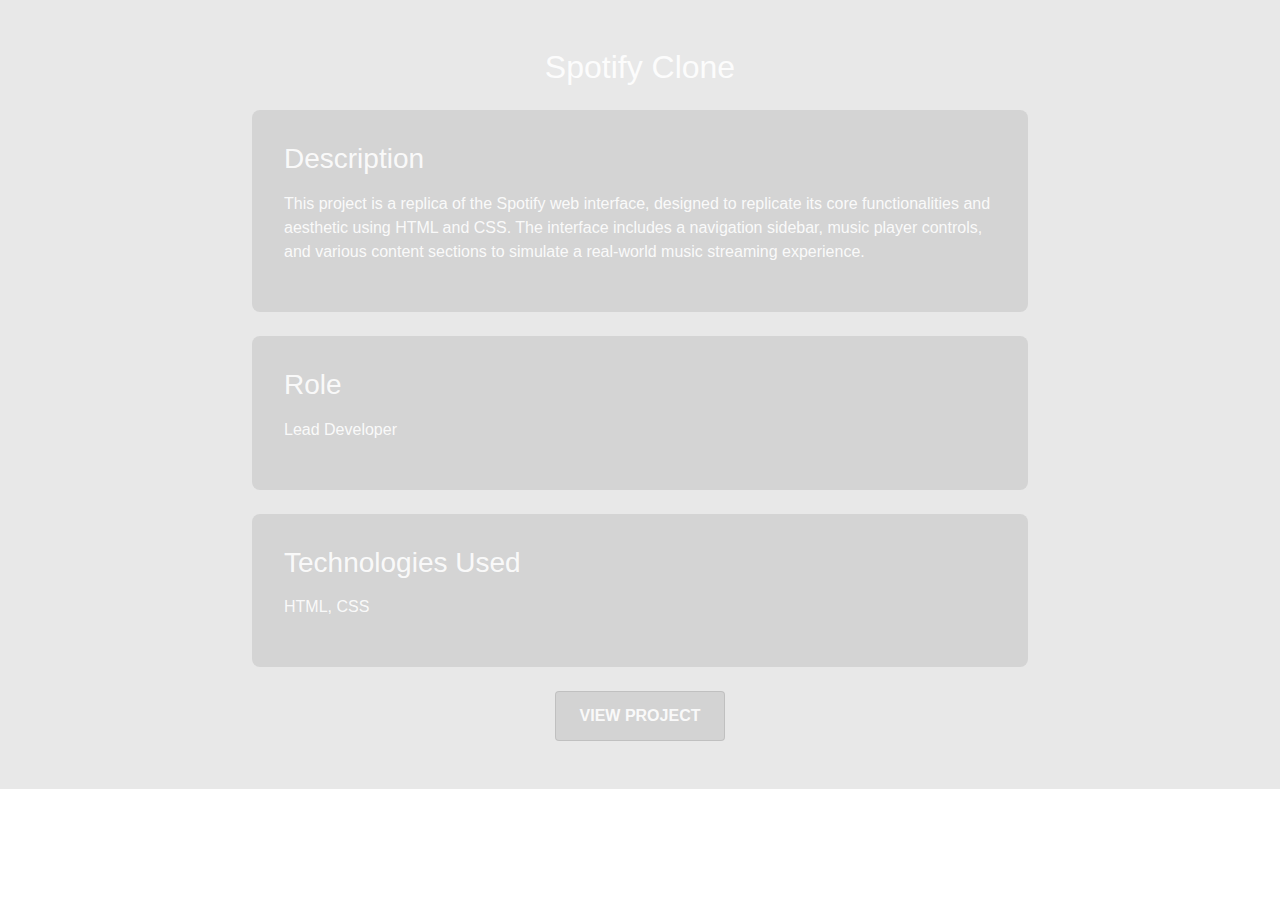
<file: project1.html>
<!DOCTYPE html>
<html lang="en">
<head>
    <meta charset="UTF-8">
    <meta name="viewport" content="width=device-width, initial-scale=1.0">
    <meta name="description" content="Overview of the Spotify Clone project, showcasing core functionalities and design.">
    <meta name="keywords" content="Spotify Clone, HTML, CSS, Web Design, Music Streaming">
    <meta name="author" content="Your Name">
    <title>Spotify Clone - Project Overview</title>
    <link href="https://cdn.jsdelivr.net/npm/bootstrap@5.3.0-alpha3/dist/css/bootstrap.min.css" rel="stylesheet">
    <link rel="stylesheet" href="style1.css">
</head>
<body>
    <section id="project-overview" class="py-5">
        <div class="container">
            <h2 class="text-center mb-4">Spotify Clone</h2>
            <div class="row">
                <div class="col-md-12">
                    <div class="card mb-4">
                        <div class="card-body">
                            <h3>Description</h3>
                            <p>This project is a replica of the Spotify web interface, designed to replicate its core functionalities and aesthetic using HTML and CSS. The interface includes a navigation sidebar, music player controls, and various content sections to simulate a real-world music streaming experience.</p>
                        </div>
                    </div>
                </div>
                <div class="col-md-12">
                    <div class="card mb-4">
                        <div class="card-body">
                            <h3>Role</h3>
                            <p>Lead Developer</p>
                        </div>
                    </div>
                </div>
                <div class="col-md-12">
                    <div class="card mb-4">
                        <div class="card-body">
                            <h3>Technologies Used</h3>
                            <p>HTML, CSS</p>
                        </div>
                    </div>
                </div>
                <div class="col-md-12 text-center">
                    <a href="https://github.com/Viswanadh-Karthik?tab=repositories" target="_blank" class="btn btn-primary">View Project</a>
                </div>
            </div>
        </div>
    </section>
</body>
</html>
</file>
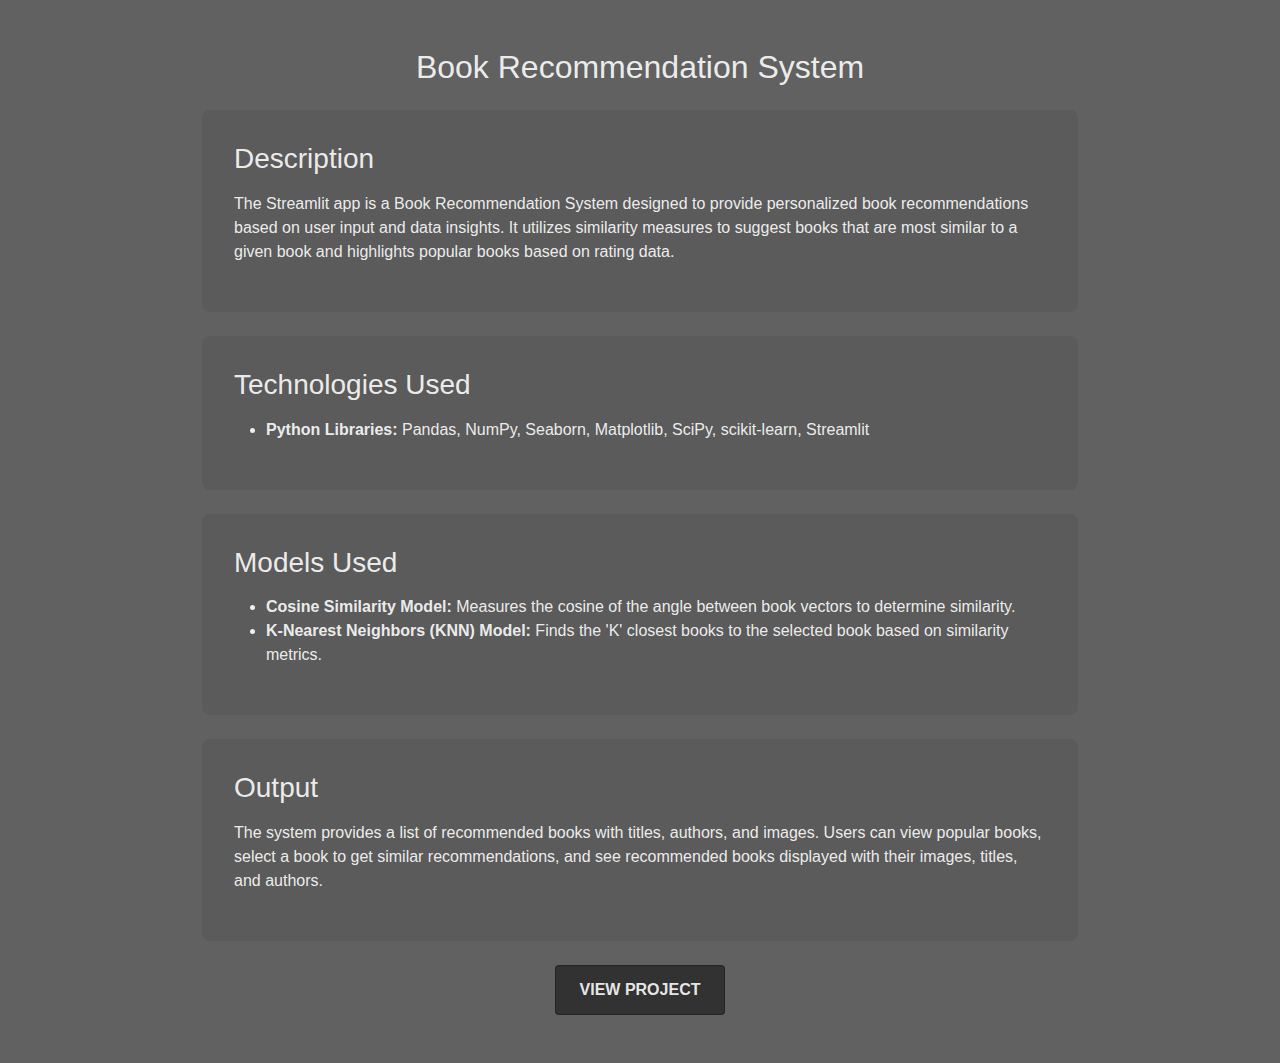
<file: project2.html>
<!DOCTYPE html>
<html lang="en">
<head>
    <meta charset="UTF-8">
    <meta name="viewport" content="width=device-width, initial-scale=1.0">
    <meta name="description" content="Overview of the Book Recommendation System project, showcasing core functionalities and technologies used.">
    <meta name="keywords" content="Book Recommendation, Python, Machine Learning, Streamlit">
    <meta name="author" content="Your Name">
    <title>Book Recommendation System - Project Overview</title>
    <link href="https://cdn.jsdelivr.net/npm/bootstrap@5.3.0-alpha3/dist/css/bootstrap.min.css" rel="stylesheet">
    <link rel="stylesheet" href="style2.css">
</head>
<body>
    <section id="project-overview" class="py-5">
        <div class="container">
            <h2 class="text-center mb-4">Book Recommendation System</h2>
            <div class="row">
                <div class="col-md-12">
                    <div class="card mb-4">
                        <div class="card-body">
                            <h3>Description</h3>
                            <p>The Streamlit app is a Book Recommendation System designed to provide personalized book recommendations based on user input and data insights. It utilizes similarity measures to suggest books that are most similar to a given book and highlights popular books based on rating data.</p>
                        </div>
                    </div>
                </div>
                <div class="col-md-12">
                    <div class="card mb-4">
                        <div class="card-body">
                            <h3>Technologies Used</h3>
                            <ul>
                                <li><strong>Python Libraries:</strong> Pandas, NumPy, Seaborn, Matplotlib, SciPy, scikit-learn, Streamlit</li>
                            </ul>
                        </div>
                    </div>
                </div>
                <div class="col-md-12">
                    <div class="card mb-4">
                        <div class="card-body">
                            <h3>Models Used</h3>
                            <ul>
                                <li><strong>Cosine Similarity Model:</strong> Measures the cosine of the angle between book vectors to determine similarity.</li>
                                <li><strong>K-Nearest Neighbors (KNN) Model:</strong> Finds the 'K' closest books to the selected book based on similarity metrics.</li>
                            </ul>
                        </div>
                    </div>
                </div>
                <div class="col-md-12">
                    <div class="card mb-4">
                        <div class="card-body">
                            <h3>Output</h3>
                            <p>The system provides a list of recommended books with titles, authors, and images. Users can view popular books, select a book to get similar recommendations, and see recommended books displayed with their images, titles, and authors.</p>
                        </div>
                    </div>
                </div>
                <div class="col-md-12 text-center">
                    <a href="https://github.com/Viswanadh-Karthik?tab=repositories" target="_blank" class="btn btn-primary">View Project</a>
                </div>
            </div>
        </div>
    </section>
</body>
</html>
</file>
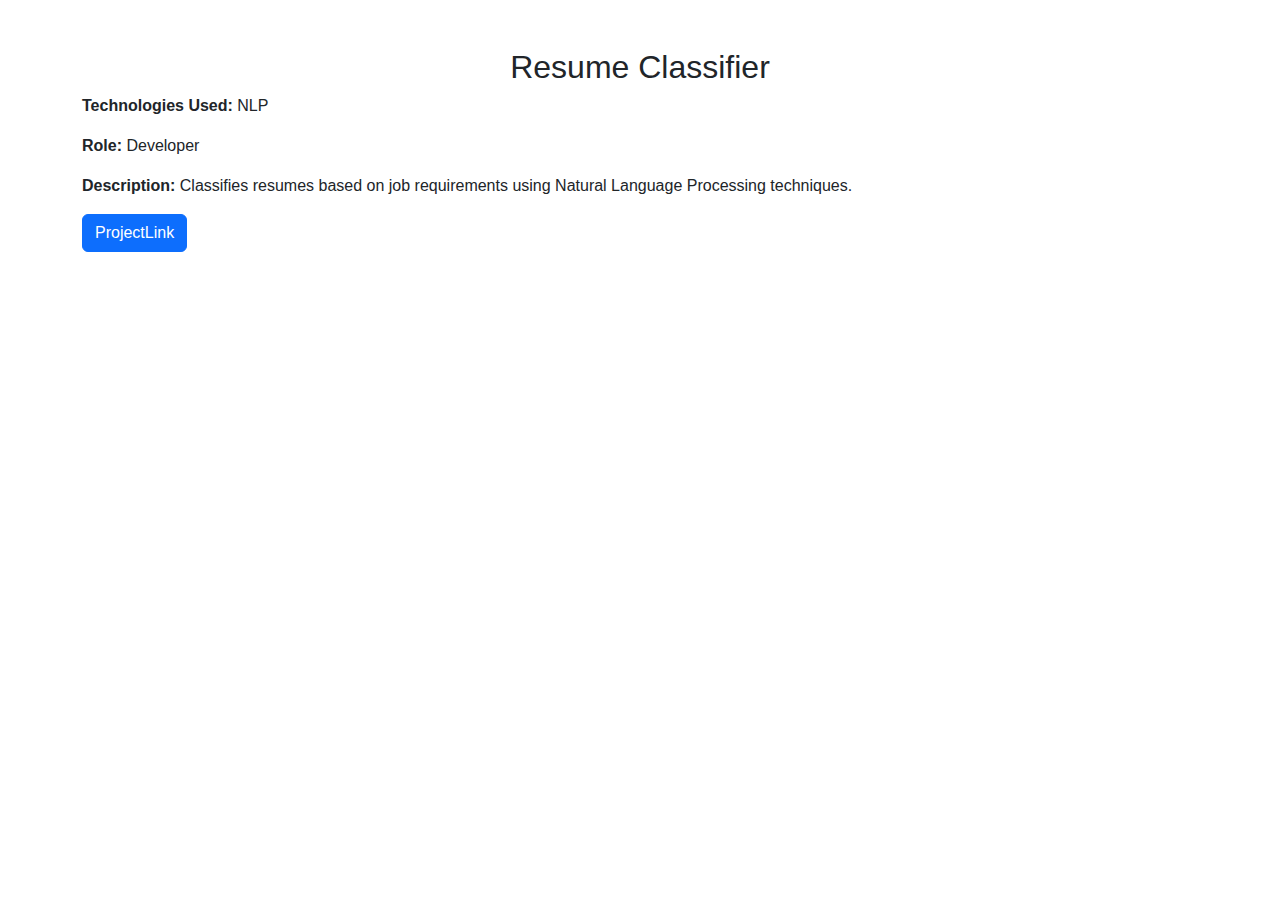
<file: project3.html>
<!DOCTYPE html>
<html lang="en">
<head>
    <meta charset="UTF-8">
    <meta name="viewport" content="width=device-width, initial-scale=1.0">
    <title>Resume Classifier - Project Overview</title>
    <link href="https://cdn.jsdelivr.net/npm/bootstrap@5.3.0-alpha3/dist/css/bootstrap.min.css" rel="stylesheet">
    <link rel="stylesheet" href="style.css">
</head>
<body>
    <section class="py-5">
        <div class="container">
            <h2 class="text-center">Resume Classifier</h2>
            <p><strong>Technologies Used:</strong> NLP</p>
            <p><strong>Role:</strong> Developer</p>
            <p><strong>Description:</strong> Classifies resumes based on job requirements using Natural Language Processing techniques.</p>
            <a href="https://github.com/Viswanadh-Karthik?tab=repositories" target="_blank" class="btn btn-primary">ProjectLink</a>
        </div>
    </section>
</body>
</html>
</file>
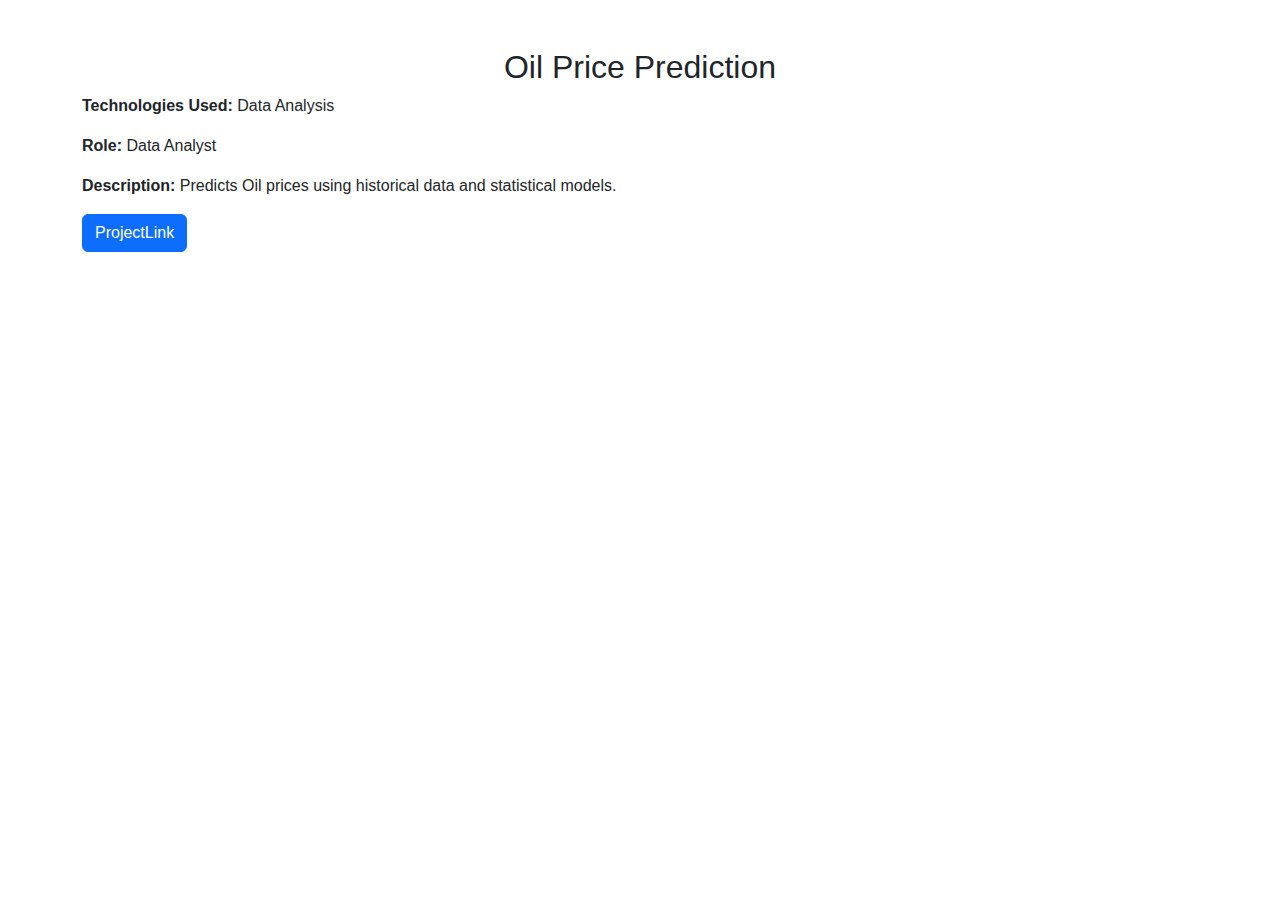
<file: project4.html>
<!DOCTYPE html>
<html lang="en">
<head>
    <meta charset="UTF-8">
    <meta name="viewport" content="width=device-width, initial-scale=1.0">
    <title>Stock Price Prediction - Project Overview</title>
    <link href="https://cdn.jsdelivr.net/npm/bootstrap@5.3.0-alpha3/dist/css/bootstrap.min.css" rel="stylesheet">
    <link rel="stylesheet" href="style.css">
</head>
<body>
    <section class="py-5">
        <div class="container">
            <h2 class="text-center">Oil Price Prediction</h2>
            <p><strong>Technologies Used:</strong> Data Analysis</p>
            <p><strong>Role:</strong> Data Analyst</p>
            <p><strong>Description:</strong> Predicts Oil prices using historical data and statistical models.</p>
            <a href="https://github.com/Viswanadh-Karthik?tab=repositories" target="_blank" class="btn btn-primary">ProjectLink</a>
        </div>
    </section>
</body>
</html>
</file>
<file: style1.css>
body {
    color: #fff; /* Set default text color to white */
    background: url('https://e0.pxfuel.com/wallpapers/846/344/desktop-wallpaper-portfolio.jpg') no-repeat center center fixed; /* Set background image */
    background-size: cover; /* Ensure the image covers the entire background */
    font-family: Arial, sans-serif; /* Use a clean, professional font */
    margin: 0;
    padding: 0;
}

#project-overview {
    background-color: rgba(30, 30, 30, 0.1); /* Slightly transparent dark background for the section */
    padding: 5rem 0; /* Adds padding to the section */
}

.container {
    max-width: 800px; /* Adjust container width for better readability */
    margin: 0 auto; /* Center the container */
}

.card {
    background-color: rgba(44, 44, 44, 0.1); /* Slightly transparent dark card background for contrast */
    border: none; /* Remove card borders */
    border-radius: 8px; /* Rounded corners */
    transition: box-shadow 0.3s ease; /* Smooth transition for shadow effect */
}

.card-body {
    padding: 2rem; /* Padding inside the card */
    color: rgba(255, 255, 255, 0.9); /* White text with slight transparency */
}

.card:hover {
    box-shadow: 0 4px 12px rgba(255, 255, 255, 0.6); /* White shadow effect on hover */
}

h2, h3 {
    color: rgba(255, 255, 255, 0.9); /* White text with slight transparency for headings */
}

h3 {
    margin-bottom: 1rem; /* Space below headings */
}

p {
    margin-bottom: 1rem; /* Space between paragraphs */
    color: rgba(255, 255, 255, 0.9); /* White text with slight transparency for paragraphs */
}

ul {
    margin-bottom: 1rem; /* Space below lists */
}

.btn-primary {
    background-color: rgba(30, 30, 30, 0.1); /* Transparent primary color */
    border-color: rgba(30, 30, 30, 0.1); /* Transparent border color */
    color: rgba(255, 255, 255, 0.9); /* White text with slight transparency */
    padding: 0.75rem 1.5rem; /* Adjust padding */
    border-radius: 4px; /* Rounded corners */
    text-transform: uppercase; /* Uppercase text */
    font-weight: bold; /* Bold text */
    transition: background-color 0.3s, border-color 0.3s, box-shadow 0.3s; /* Smooth transition effect */
}

.btn-primary:hover {
    background-color: rgba(7, 7, 7, 0.3); /* More transparent primary color on hover */
    border-color: rgba(7, 7, 7, 0.3); /* More transparent border color on hover */
    color: rgba(255, 255, 255, 0.9); /* Keep text color unchanged */
    box-shadow: 0 4px 8px rgba(255, 255, 255, 0.5); /* White shadow effect on hover */
}
</file>
<file: style2.css>
body {
    color: #fff; /* Set default text color to white */
    background: url('https://e0.pxfuel.com/wallpapers/846/344/desktop-wallpaper-portfolio.jpg') no-repeat center center fixed; /* Set background image */
    background-size: cover; /* Ensure the image covers the entire background */
    font-family: Arial, sans-serif; /* Use a clean, professional font */
    margin: 0;
    padding: 0;
}

#project-overview {
    background-color: rgba(30, 30, 30, 0.7); /* Slightly transparent dark background for the section */
    padding: 5rem 0; /* Adds padding to the section */
}

.container {
    max-width: 900px; /* Adjust container width for better readability */
    margin: 0 auto; /* Center the container */
}

.card {
    background-color: rgba(44, 44, 44, 0.1); /* Slightly transparent dark card background for contrast */
    border: none; /* Remove card borders */
    border-radius: 8px; /* Rounded corners */
    transition: box-shadow 0.3s ease; /* Smooth transition for shadow effect */
}

.card-body {
    padding: 2rem; /* Padding inside the card */
    color: rgba(255, 255, 255, 0.9); /* White text with slight transparency */
}

.card:hover {
    box-shadow: 0 4px 12px rgba(255, 255, 255, 0.6); /* White shadow effect on hover */
}

h2, h3 {
    color: rgba(255, 255, 255, 0.9); /* White text with slight transparency for headings */
}

h3 {
    margin-bottom: 1rem; /* Space below headings */
}

p {
    margin-bottom: 1rem; /* Space between paragraphs */
    color: rgba(255, 255, 255, 0.9); /* White text with slight transparency for paragraphs */
}

ul {
    margin-bottom: 1rem; /* Space below lists */
}

.btn-primary {
    background-color: rgba(30, 30, 30, 0.7); /* Dark transparent primary color */
    border-color: rgba(30, 30, 30, 0.7); /* Dark transparent border color */
    color: rgba(255, 255, 255, 0.9); /* White text with slight transparency */
    padding: 0.75rem 1.5rem; /* Adjust padding */
    border-radius: 4px; /* Rounded corners */
    text-transform: uppercase; /* Uppercase text */
    font-weight: bold; /* Bold text */
    transition: background-color 0.3s, border-color 0.3s, box-shadow 0.3s; /* Smooth transition effect */
}

.btn-primary:hover {
    background-color: rgba(7, 7, 7, 0.9); /* More opaque primary color on hover */
    border-color: rgba(7, 7, 7, 0.9); /* More opaque border color on hover */
    color: rgba(255, 255, 255, 0.9); /* Keep text color unchanged */
    box-shadow: 0 4px 8px rgba(255, 255, 255, 0.5); /* White shadow effect on hover */
}
</file>
<file: style.css>
/* General Styles */
body {
    margin: 0;
    font-family: Arial, sans-serif;
    background-image: url('https://e0.pxfuel.com/wallpapers/846/344/desktop-wallpaper-portfolio.jpg');
    background-size: cover;
    background-repeat: no-repeat;
    background-attachment: fixed;
}

/* Background for About and Services */
#about, #services {
    background-image: url('https://e0.pxfuel.com/wallpapers/846/344/desktop-wallpaper-portfolio.jpg'); /* Background image for both sections */
    background-size: cover;
    background-repeat: no-repeat;
    background-attachment: fixed;
    color: white; /* White text color */
}

/* Text color for Home, Portfolio, and Contact sections */
#home, #portfolio, #contact {
    color: white; /* White text color */
}

/* Card Styles */
/* Card Styles */
/* Card Styles */
.project-card {
    cursor: pointer;
    transition: transform 0.2s ease-in-out, box-shadow 0.2s ease-in-out;
    height: 100%;
    border: none; /* Removes default border */
    background: rgba(0, 0, 0, 0.2); /* Semi-transparent background */
    color: white; /* White text color */
    padding: 10px; /* Optional padding inside the card */
    box-shadow: none; /* No shadow by default */
}

/* Ensure text on the card is white */
.project-card .card-body {
    color: white;
}

.project-card img {
    width: 100%;
    height: 200px; /* Adjust this height as needed */
    object-fit: cover; /* Ensures images cover the space without distortion */
}

.project-card:hover {
    transform: scale(1.05); /* Slightly enlarges the card on hover */
    box-shadow: 0 6px 12px rgba(255, 255, 255, 0.7); /* Increased white shadow on hover */
}

/* Contact Section Styling */
#contact {
    background-image: url('path/to/your/background-image.jpg'); /* Add your background image path here */
    background-size: cover; /* Ensures the background image covers the entire section */
    background-position: center; /* Centers the background image */
    background-repeat: no-repeat; /* Prevents the background image from repeating */
    padding: 5rem 0; /* Adds padding to the section */
}

#contact .container {
    padding: 0;
}

#contact h2 {
    margin-bottom: 2rem;
    color: #fff; /* Adjust text color to contrast with the background */
}

form {
    padding: 1rem;
    background-color: rgba(255, 255, 255, 0.1); /* Semi-transparent white background */
    border-radius: 8px;
    box-shadow: 0 4px 8px rgba(0, 0, 0, 0.1);
}

.form-group {
    margin-bottom: 1rem;
}

input, textarea {
    background-color: rgba(255, 255, 255, 0.2); /* Slightly more transparent background for form fields */
    border: 1px solid rgba(255, 255, 255, 0.3); /* Semi-transparent border for fields */
    color: #fff; /* White text color for visibility */
}

input::placeholder, textarea::placeholder {
    color: rgba(255, 255, 255, 0.1); /* Light placeholder text color */
}

.btn-submit {
    display: block;
    width: 100%;
    padding: 0.75rem;
    border: 1px solid transparent;
    background-color: rgba(0, 0, 0, 0.2);
    color: #fff;
    font-weight: bold;
    text-transform: uppercase;
    border-radius: 4px;
    transition: background-color 0.3s, box-shadow 0.3s;
}

.btn-submit:hover {
    background-color: #000;
    color: #fff;
    box-shadow: 0 4px 8px rgba(0, 0, 0, 0.3);
}

/* Skills Section */
#skills {
    background: rgba(0, 0, 0, 0.1); /* Slightly transparent background */
    color: white; /* White text color */
}

.skill-card {
    background: rgba(0, 0, 0, 0.1); /* Transparent background for cards */
    color: white; /* White text color */
    border: none; /* No border */
    box-shadow: none; /* No shadow */
    transition: transform 0.2s ease-in-out, box-shadow 0.2s ease-in-out; /* Transition effects */
    position: relative; /* Needed for absolute positioning of skill details */
}

.skill-card:hover {
    transform: scale(1.05); /* Slightly enlarges the card on hover */
    box-shadow: 0 6px 12px rgba(255, 255, 255, 0.7); /* White shadow on hover */
}

.skill-card .card-body {
    padding: 20px; /* Padding inside the card */
    position: relative;
}

.skill-summary {
    display: block; /* Show summary by default */
    margin-bottom: 20px; /* Space below summary */
}

.skill-details {
    max-height: 0; /* Hide skill details by default */
    opacity: 0; /* Hide skill details by default */
    overflow: hidden; /* Hide overflowing content */
    transition: max-height 0.3s ease, opacity 0.3s ease; /* Smooth transition */
}

.skill-card:hover .skill-details {
    max-height: 500px; /* Adjust to fit the content */
    opacity: 1; /* Show skill details on hover */
}

.skill-item {
    margin-bottom: 10px; /* Space between items */
}

.skill-item span {
    display: block; /* Make the skill name appear on its own line */
    font-weight: bold; /* Make skill names bold */
}

.progress {
    background: rgba(255, 255, 255, 0.1); /* Transparent background */
    border-radius: 5px; /* Rounded corners */
    height: 10px; /* Height of the progress bar */
    margin-top: 5px; /* Space between skill name and progress bar */
}

.progress-bar {
    background-color: white; /* White progress bar */
    height: 100%; /* Full height of the progress container */
    border-radius: 5px; /* Rounded corners */
}

.card-title {
    margin-bottom: 20px; /* Space below the title */
}
</file>
